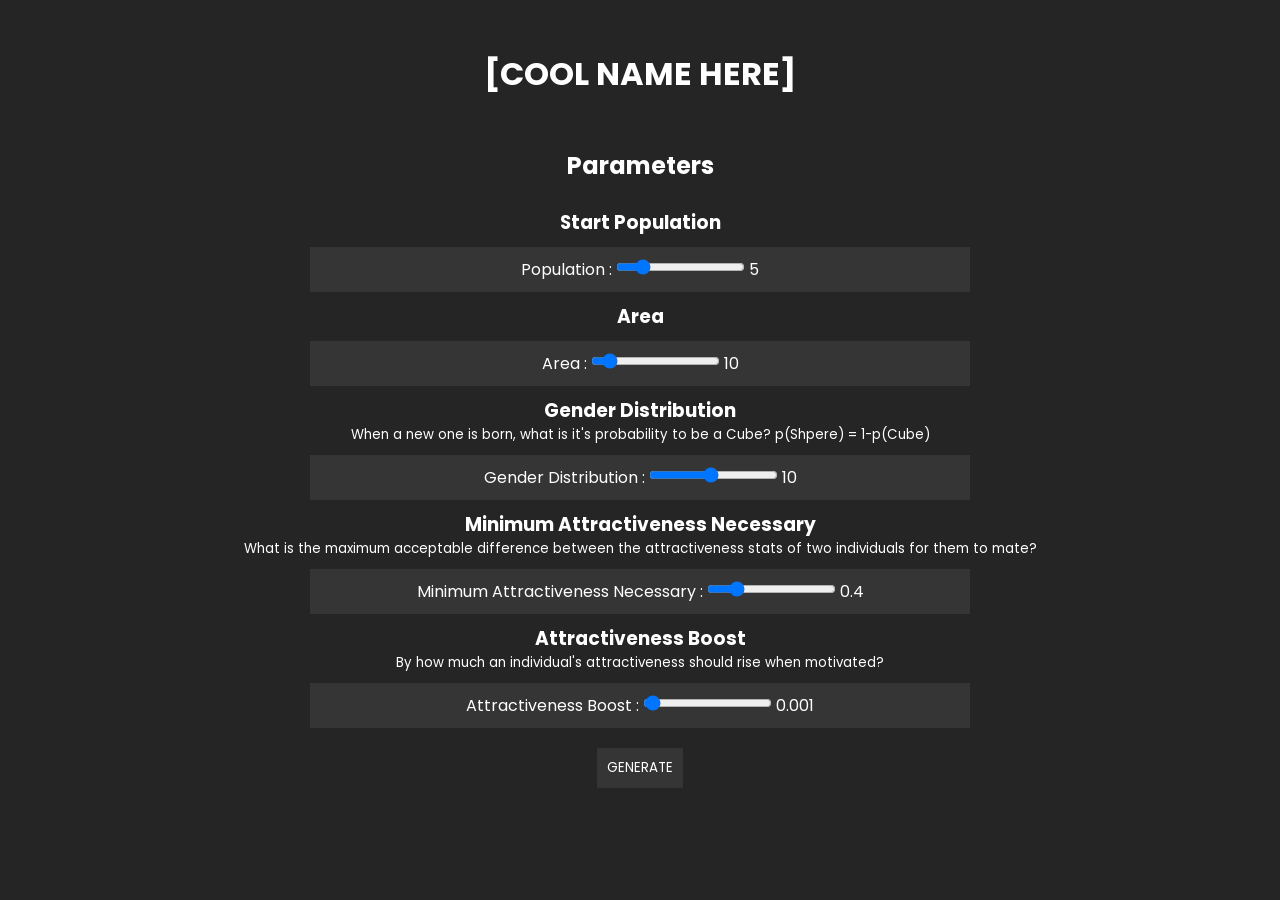
<file: index.html>
<!DOCTYPE html>
<html lang="en">

<head>
    <meta charset="UTF-8">
    <meta name="viewport" content="width=device-width, initial-scale=1.0">
    <link rel="stylesheet" href="./index.css" />
    <title>Name</title>
</head>

<body>

    <h1>[COOL NAME HERE]</h1>
    <h2>Parameters</h2>
    <form action="./sim.html" method="GET">
        <h3>Start Population</h3>
        <div class="form-input">
            <label>Population : </label>
            <input name="pop" type="range" min="0" max="30" step="1" value="5" oninput="this.nextElementSibling.value = this.value" />
            <output>5</output>
        </div>
        <h3>Area</h3>
        <div class="form-input">
            <label>Area : </label>
            <input name="area" type="range" min="0" max="100" step="1" value="10" oninput="this.nextElementSibling.value = this.value" />
            <output>10</output>
        </div>
        <h3>Gender Distribution</h3><small>When a new one is born, what is it's probability to be a Cube? p(Shpere) = 1-p(Cube)</small>
        <div class="form-input">
            <label>Gender Distribution : </label>
            <input name="sexDistrib" type="range" min="0" max="1" step="0.01" value="0.48" oninput="this.nextElementSibling.value = this.value" />
            <output>10</output>
        </div>
        <h3>Minimum Attractiveness Necessary</h3><small>What is the maximum acceptable difference between the attractiveness stats of two individuals for them to mate?</small>
        <div class="form-input">
            <label>Minimum Attractiveness Necessary : </label>
            <input name="man" type="range" min="0" max="2" step="0.1" value="0.4" oninput="this.nextElementSibling.value = this.value" />
            <output>0.4</output>
        </div>
        <h3>Attractiveness Boost</h3><small>By how much an individual's attractiveness should rise when motivated?</small>
        <div class="form-input">
            <label>Attractiveness Boost : </label>
            <input name="aBoost" type="range" min="0" max="0.05" step="0.001" value="0.001" oninput="this.nextElementSibling.value = this.value" />
            <output>0.001</output>
        </div>
        <div class="form-input submit-button">
            <input type="submit" value="GENERATE">
        </div>
    </form>

</body>

</html>
</file>
<file: index.css>
@import url('https://fonts.googleapis.com/css2?family=Poppins:ital,wght@0,100;0,200;0,300;0,400;0,500;0,600;0,700;0,800;0,900;1,100;1,200;1,300;1,400;1,500;1,600;1,700;1,800;1,900&display=swap');
* {
    margin: 0;
    background-color: #252525;
    color: white;
    font-family: "Poppins", Helvetica, Arial, sans-serif;
}

h1 {
    text-align: center;
    margin: 50px;
}

h2 {
    text-align: center;
    margin: 25px;
}

.links {
    display: flex;
    align-items: center;
    justify-content: center;
    flex-direction: row;
    flex-wrap: wrap;
    width: 75vw;
    margin: 0 auto;
}

.links a {
    background-color: #353535;
    padding: 10px;
    text-decoration: none;
    margin: 5px;
    transition: ease-in-out .1s
}

.links a:hover {
    background-color: white;
    color: #252525;
}

p {
    width: 75vw;
    margin: 50px auto;
}

form {
    display: flex;
    flex-direction: column;
    align-items: center;
    justify-content: center;
}

.form-input {
    margin: 10px;
    padding: 10px;
    background-color: #353535;
    width: 50%;
    min-width: 420px;
    max-width: 780px;
    text-align: center;
}

.form-input input,
.form-input select {
    cursor: pointer;
}

label,
output {
    background-color: #353535;
}

.submit-button {
    background-color: #252525;
    padding: 0;
}

.submit-button input {
    padding: 10px;
    margin: 0;
    border: none;
    background-color: #353535;
    transition: ease-in-out .1s
}

.submit-button input:hover {
    background-color: white;
    color: #353535;
}
</file>
